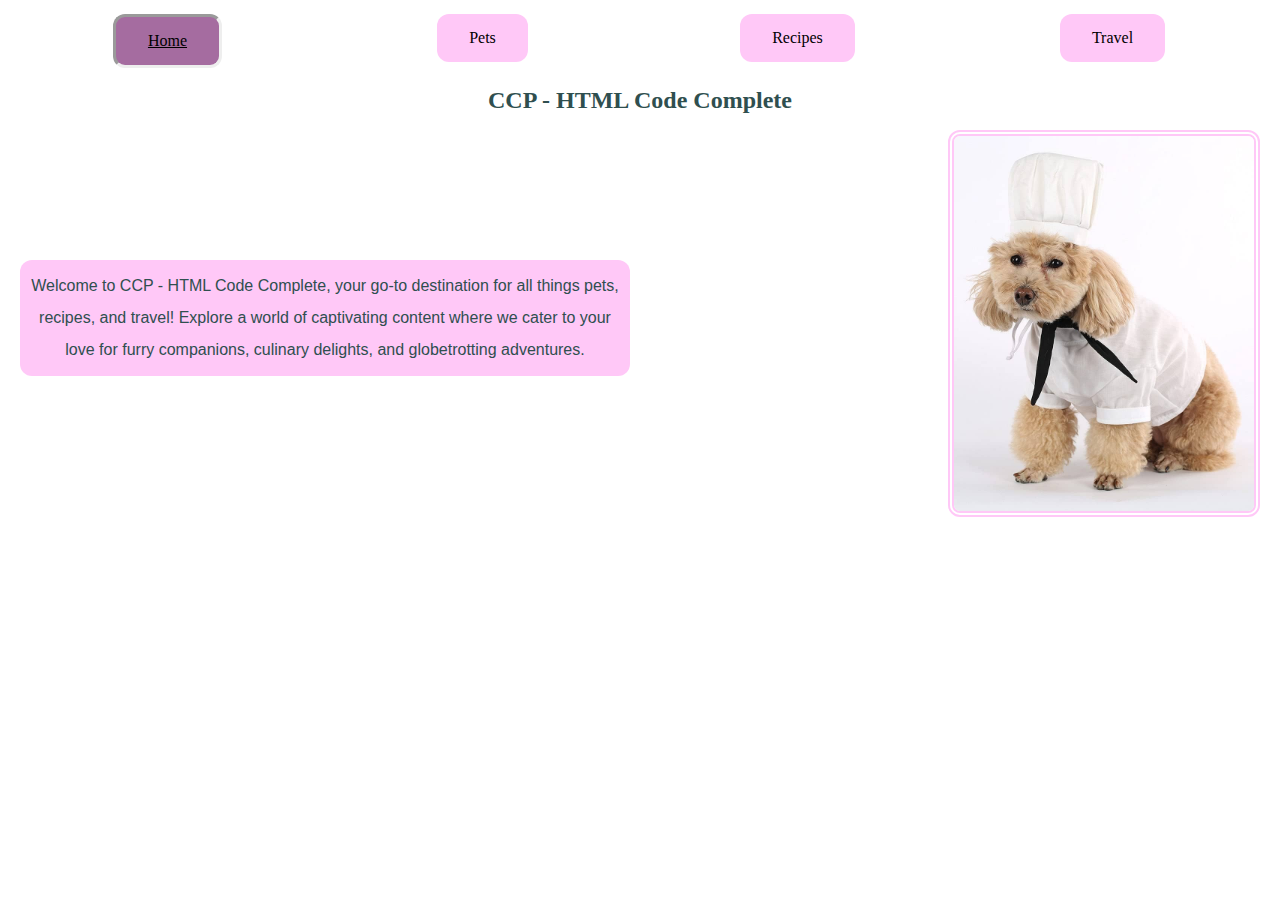
<file: index.html>
<!DOCTYPE html>
<html lang="en">
<head>
    <meta charset="UTF-8">
    <meta name="viewport" content="width=device-width, initial-scale=1.0">
    <link rel="stylesheet" href="css/html5reset.css">
    <link rel="stylesheet" href="css/style.css">
    <title>Pets</title>
</head>
<body id="homepage">
    <a class= "skip-to-main" href = "#main">Skip to Main Content</a>

        <header>
            <nav class="navigation">
                <ul>
                    <li><a class = "button1" href = "index.html">Home</a></li>
                    <li><a class = "button2" href = "pets.html">Pets</a></li>
                    <li><a class = "button3" href = "recipes.html">Recipes</a></li>
                    <li><a class = "button4" href = "travel.html">Travel</a></li>
                </ul>
            </nav>
        <h1>CCP - HTML Code Complete</h1>

    </header>
    <main id="main">
        <div class = "index_container">
            <p>Welcome to CCP - HTML Code Complete, your go-to destination for all things pets, recipes, and travel! Explore a world of captivating content where we cater to your love for furry companions, culinary delights, and globetrotting adventures. </p>
            <img src="images/chef_dog.jpg" width = "300" alt="Fluffy tan dog wearing a chef costume">
        </div>

    </main>

</body>
</html>
</file>
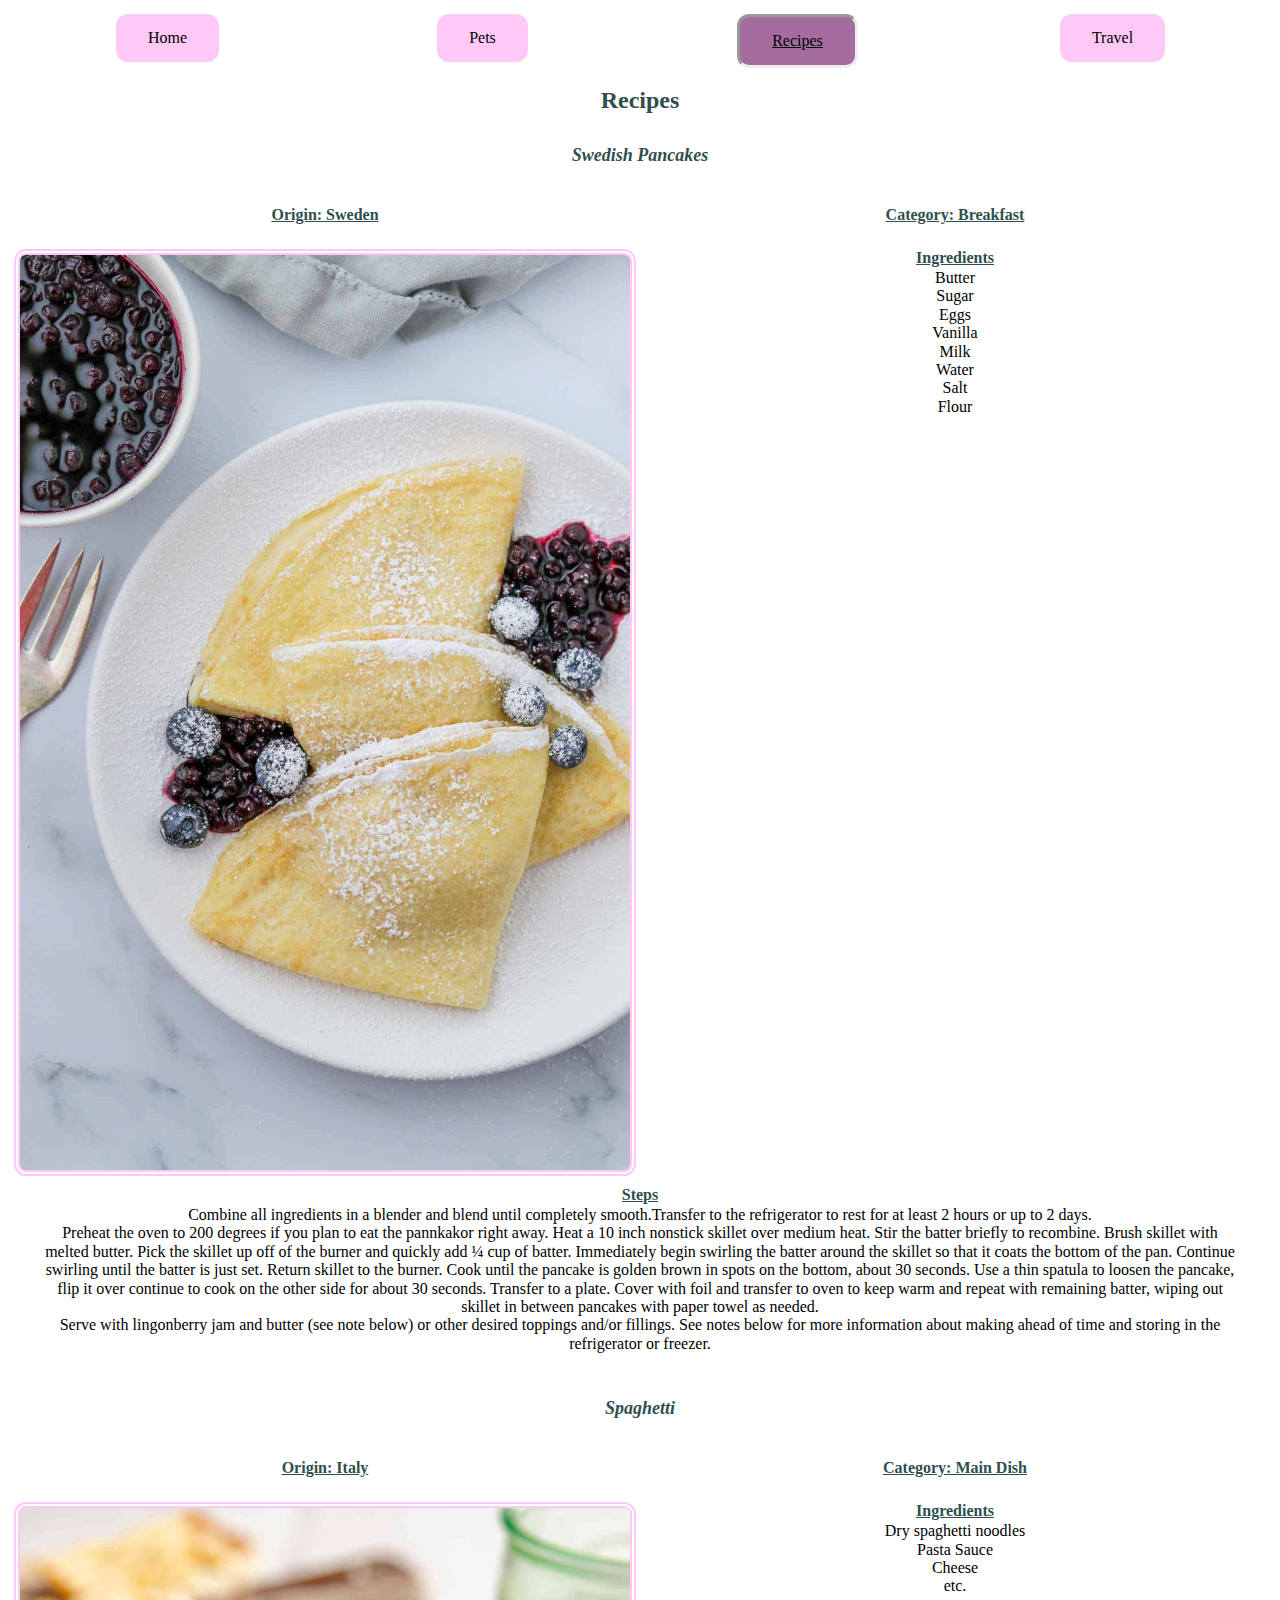
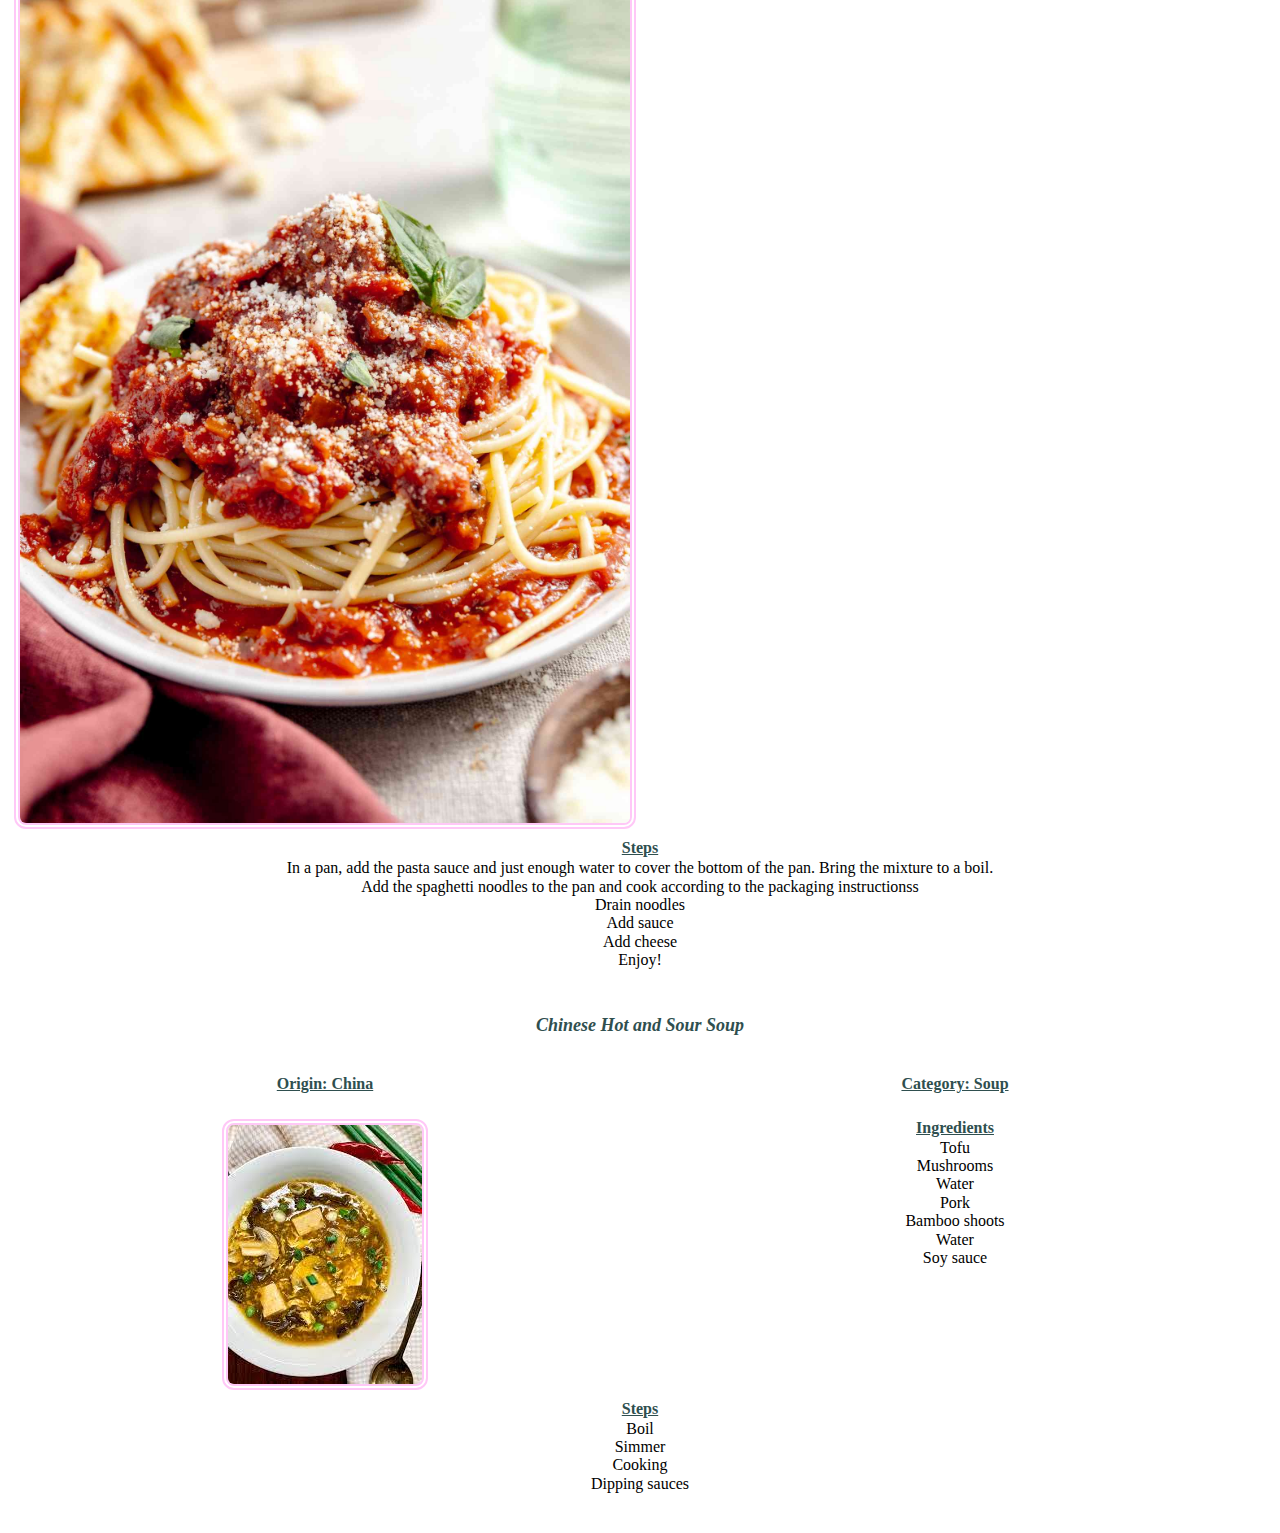
<file: recipes.html>
<!DOCTYPE html>
<html lang="en">
<head>
    <meta charset="UTF-8">
    <meta name="viewport" content="width=device-width, initial-scale=1.0">
    <link rel="stylesheet" href="css/html5reset.css">
    <link rel="stylesheet" href="css/style.css">
    <title>Travel</title>
</head>
<body id="recipespage">
    <a class= "skip-to-main" href = "#main">Skip to Main Content</a>

    <header>
        <nav class="navigation">
            <ul>
                <li><a class = "button1" href = "index.html">Home</a></li>
                <li><a class = "button2" href = "pets.html">Pets</a></li>
                <li><a class = "button3" href = "recipes.html">Recipes</a></li>
                <li><a class = "button4" href = "travel.html">Travel</a></li>
            </ul>
        </nav>

    </header>
    <main id="main">
        <h1>Recipes</h1>
        <div class = "recipes_container">
            <h2>Swedish Pancakes</h2>
            <h3> Origin: Sweden</h3>
            <h3>Category: Breakfast</h3>
            <img src="images/swedish-pancakes-platted.jpeg" alt="Three Swedish pancakes folded with a dusting of powdered sugar and berries on a plate">
            <h3 class = "pancakes-grid01 pancake-ingredients-header">Ingredients</h3>
            <ul class = "pancakes-grid01 pancake-ingredients-list">
                <li>Butter</li>
                <li>Sugar</li>
                <li>Eggs</li>
                <li>Vanilla</li>
                <li>Milk</li>
                <li>Water</li>
                <li>Salt</li>
                <li>Flour</li>
            </ul>
            <h3 class = "pancakes-grid02 pancake-steps-header">Steps</h3>
            <ol class = "pancakes-grid02 pancake-steps-list">
                <li>Combine all ingredients in a blender and blend until completely smooth.Transfer to the refrigerator to rest for at least 2 hours or up to 2 days.</li>
                <li>Preheat the oven to 200 degrees if you plan to eat the pannkakor right away.  Heat a 10 inch nonstick skillet over medium heat.  Stir the batter briefly to recombine. Brush skillet with melted butter.  Pick the skillet up off of the burner and quickly add ¼ cup of batter. Immediately begin swirling the batter around the skillet so that it coats the bottom of the pan.  Continue swirling until the batter is just set.  Return skillet to the burner. Cook until the pancake is golden brown in spots on the bottom, about 30 seconds. Use a thin spatula to loosen the pancake, flip it over continue to cook on the other side for about 30 seconds.  Transfer to a plate. Cover with foil and transfer to oven to keep warm and repeat with remaining batter, wiping out skillet in between pancakes with paper towel as needed.</li>
                <li>Serve with lingonberry jam and butter (see note below) or other desired toppings and/or fillings. See notes below for more information about making ahead of time and storing in the refrigerator or freezer.</li>
            </ol>

            <h2>Spaghetti</h2>
            <h3>Origin: Italy</h3>
            <h3>Category: Main Dish</h3>
            <img src="images/spaghetti.jpg" alt = "A plate of spaghetti">
            <h3 class = "spaghetti-grid01 spaghetti-ingredients-header">Ingredients</h3>
            <ul class = "spaghetti-grid01 spaghetti-ingredients-list">
                <li>Dry spaghetti noodles</li>
                <li>Pasta Sauce</li>
                <li>Cheese</li>
                <li>etc.</li>
            </ul>
            <h3 class = "spaghetti-grid02 spaghetti-steps-header">Steps</h3>
            <ol class = "spaghetti-grid02 spaghetti-steps-list">
                <li>In a pan, add the pasta sauce and just enough water to cover the bottom of the pan. Bring the mixture to a boil. </li>
                <li>Add the spaghetti noodles to the pan and cook according to the packaging instructionss</li>
                <li>Drain noodles</li>
                <li>Add sauce</li>
                <li>Add cheese</li>
                <li>Enjoy!</li>
            </ol>

            <h2>Chinese Hot and Sour Soup</h2>
            <h3> Origin: China</h3>
            <h3>Category: Soup</h3>
            <img src="images/ChineseHotandSourSoup3.jpg" alt="Chinese hot and sour soup with mushrooms, tofu, and other vegetables">
            <h3 class = "soup-grid01 soup-ingredients-header">Ingredients</h3>
            <ul class = "soup-grid01 soup-ingredients-list">
                <li>Tofu</li>
                <li>Mushrooms</li>
                <li>Water</li>
                <li>Pork</li>
                <li>Bamboo shoots</li>
                <li>Water</li>
                <li>Soy sauce</li>
            </ul>
            <h3 class = "soup-grid02 soup-steps-header">Steps</h3>
            <ol class = "soup-grid02 soup-steps-list">
                <li>Boil</li>
                <li>Simmer</li>
                <li>Cooking</li>
                <li>Dipping sauces</li>
            </ol>
        </div>
    </main>

</body>
</html>
</file>
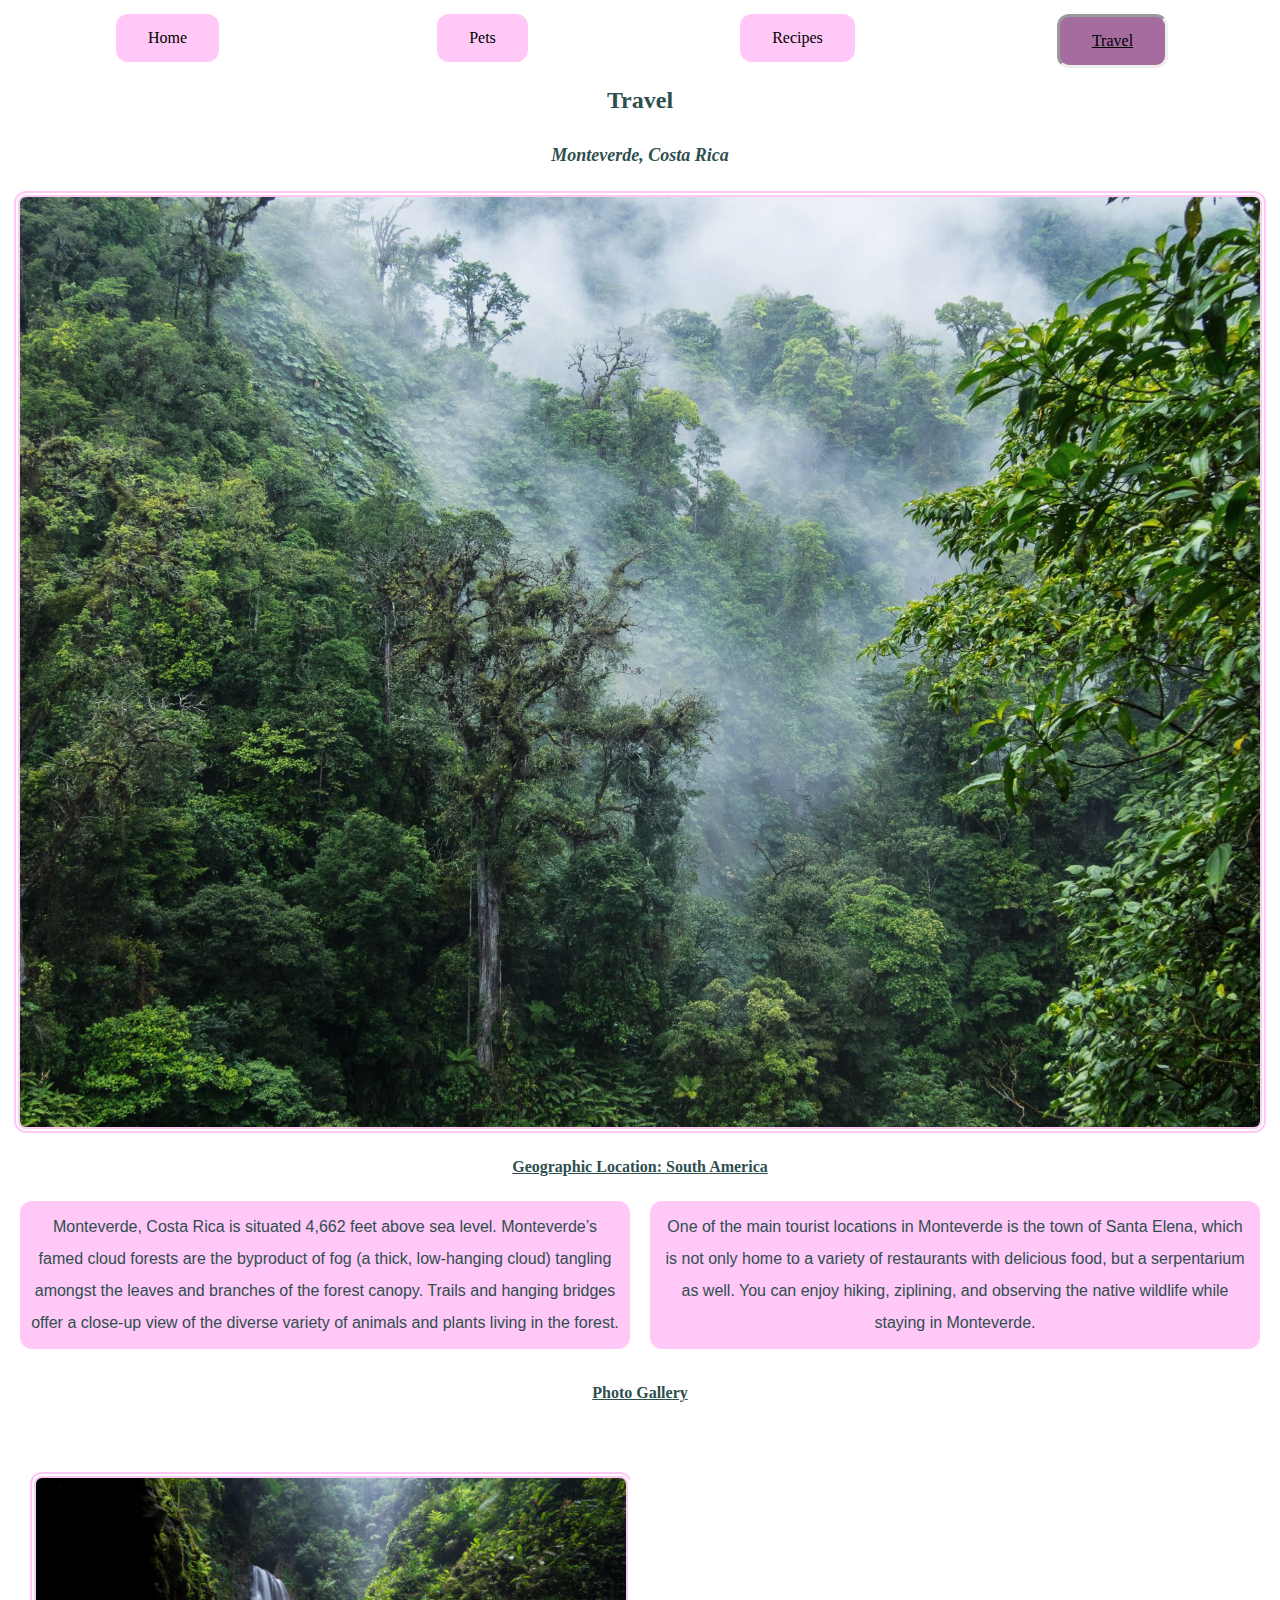
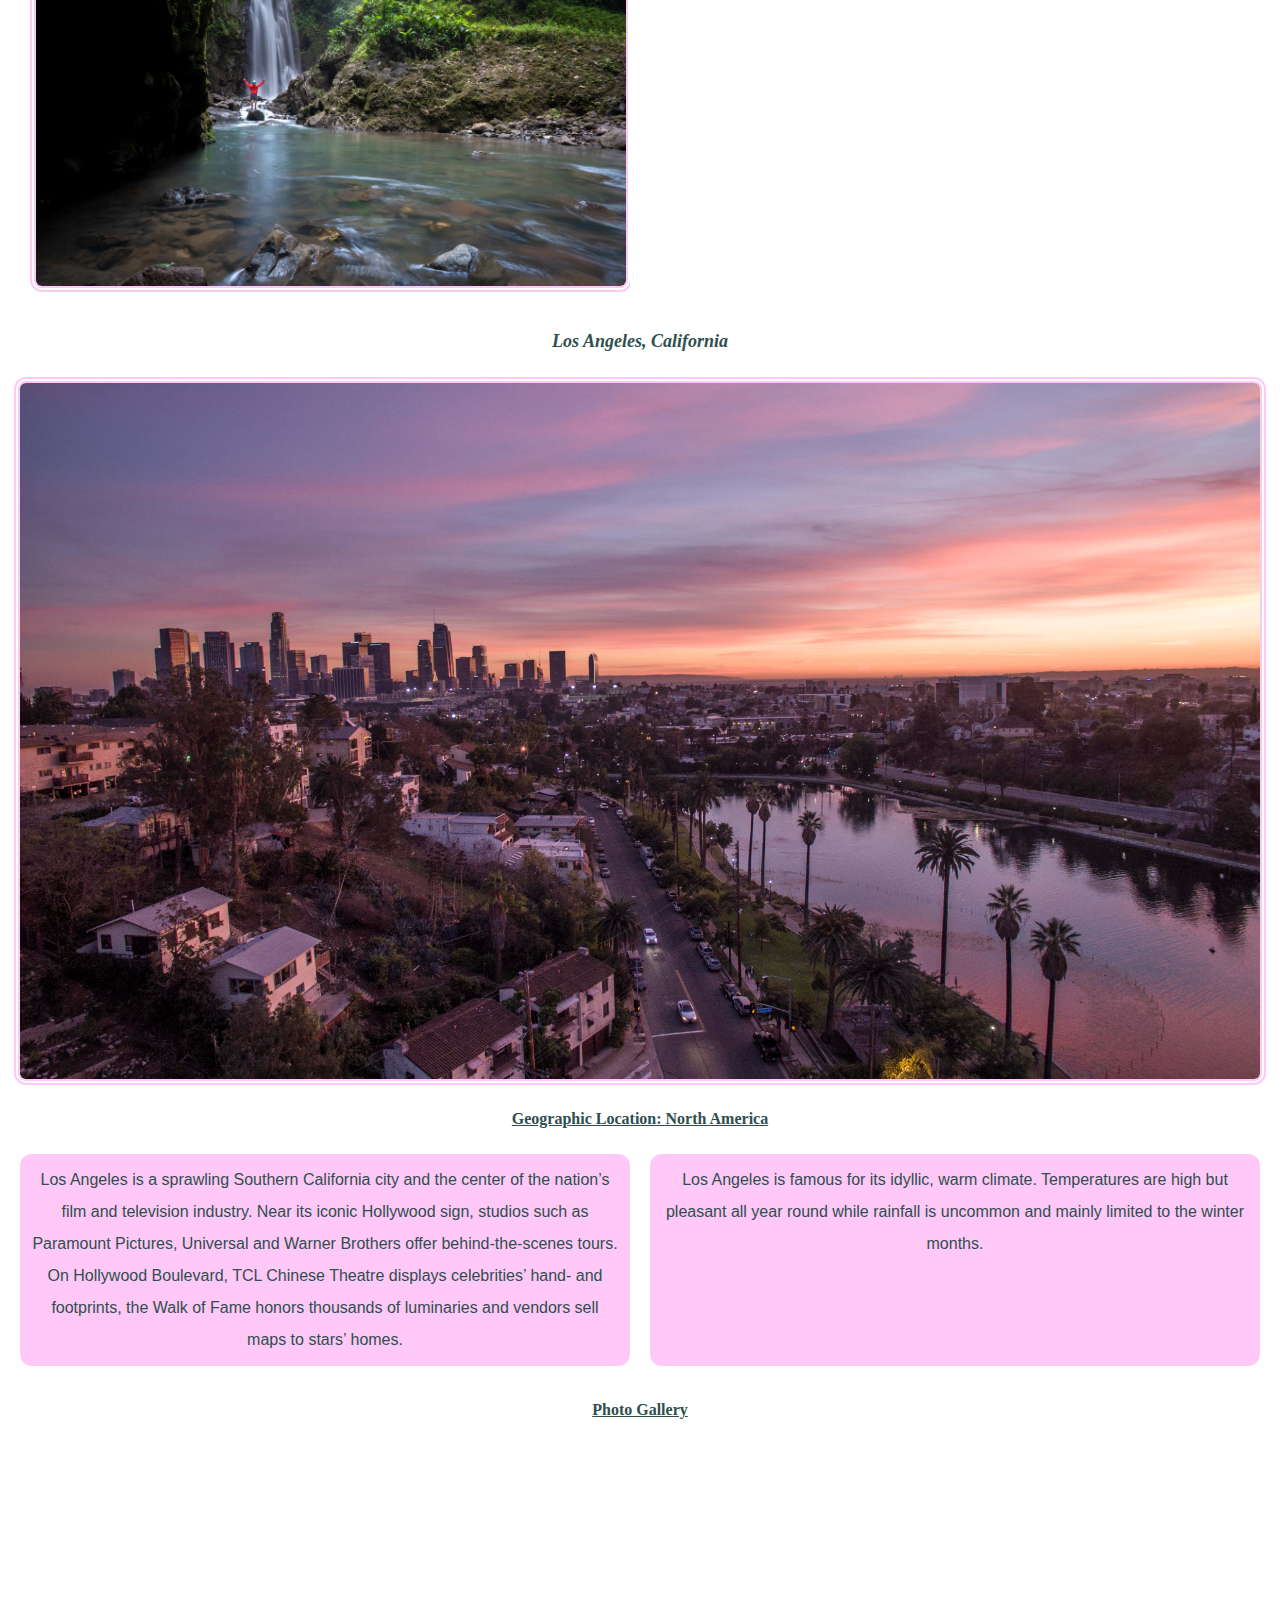
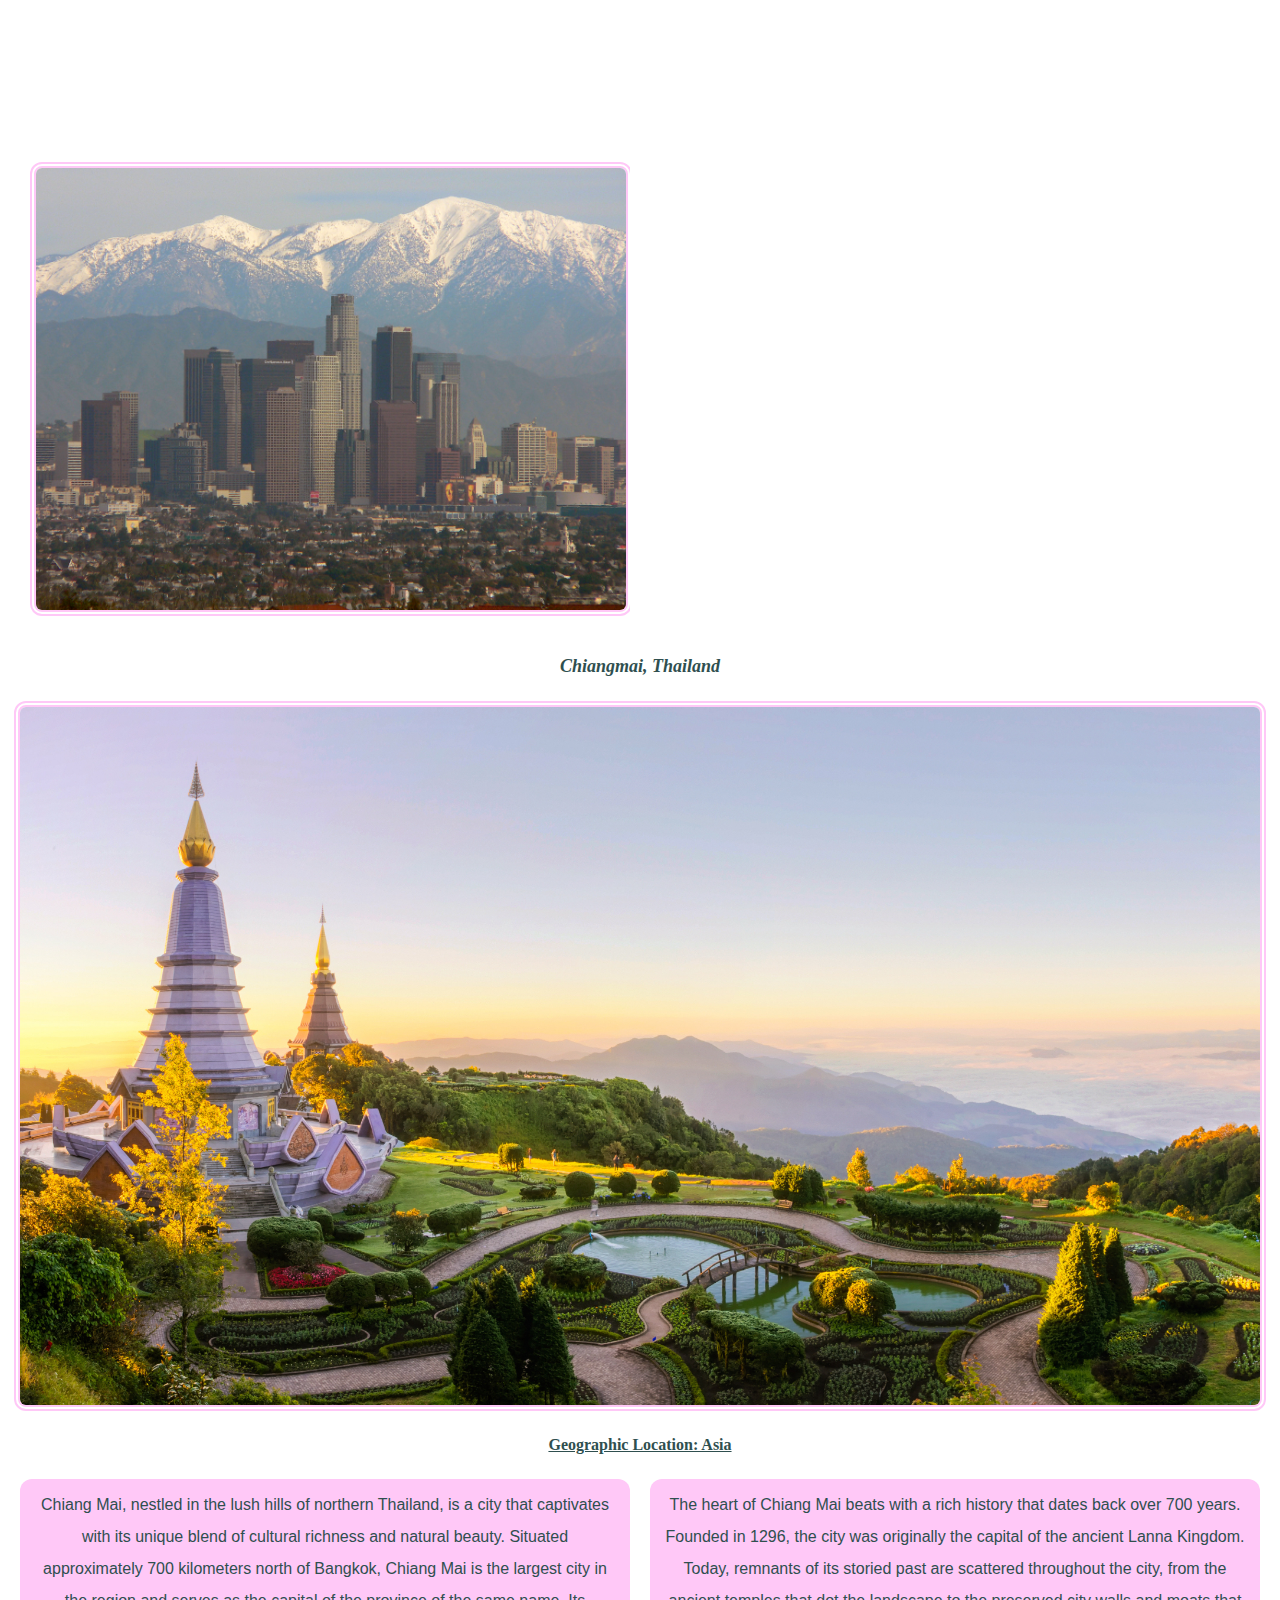
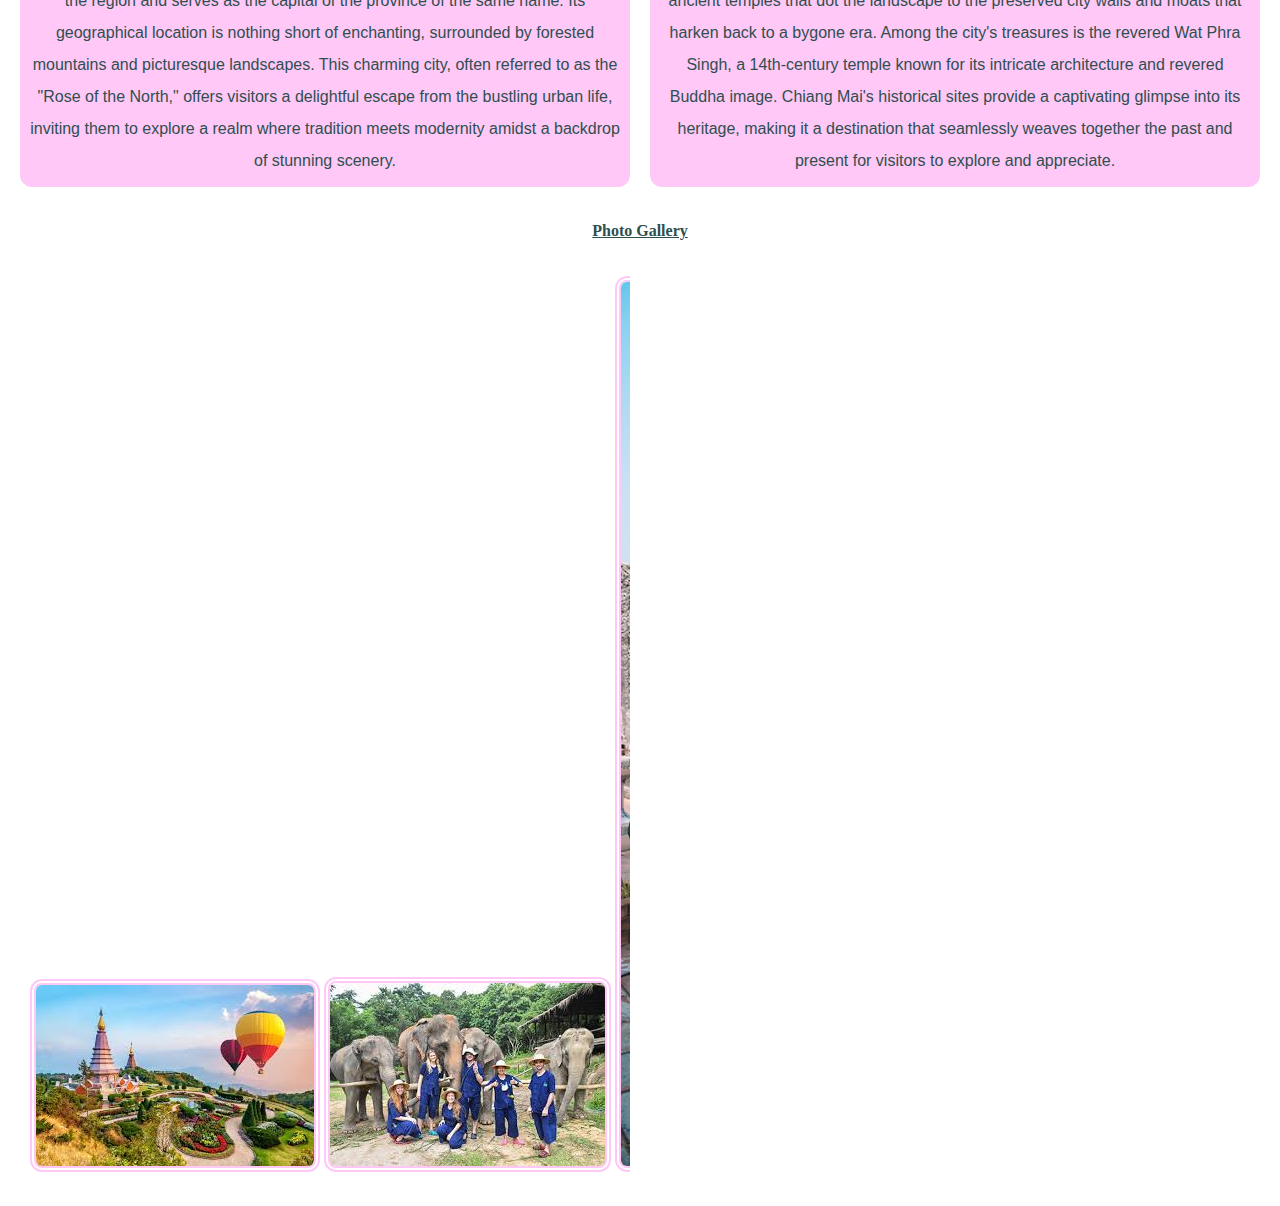
<file: travel.html>
<!DOCTYPE html>
<html lang="en">
<head>
    <meta charset="UTF-8">
    <meta name="viewport" content="width=device-width, initial-scale=1.0">
    <link rel="stylesheet" href="css/html5reset.css">
    <link rel="stylesheet" href="css/style.css">
    <title>Travel</title>
</head>
<body id="travelpage">
    <a class= "skip-to-main" href = "#main">Skip to Main Content</a>

    <header>
        <nav class="navigation">
            <ul>
                <li><a class = "button1" href = "index.html">Home</a></li>
                <li><a class = "button2" href = "pets.html">Pets</a></li>
                <li><a class = "button3" href = "recipes.html">Recipes</a></li>
                <li><a class = "button4" href = "travel.html">Travel</a></li>
            </ul>
        </nav>

    </header>
    <main id="main">
        <h1>Travel</h1>
        <div class = "travel_container">
            <h2>Monteverde, Costa Rica</h2>
            <img class = "first-pic" src="images/Monteverde_cloud_forest.jpeg" alt="Clouds rolling through a line of trees">
            <h3>Geographic Location: South America</h3>
            <p>Monteverde, Costa Rica is situated 4,662 feet above sea level. Monteverde’s famed cloud forests are the byproduct of fog (a thick, low-hanging cloud) tangling amongst the leaves and branches of the forest canopy. Trails and hanging bridges offer a close-up view of the diverse variety of animals and plants living in the forest.</p>
            <p>One of the main tourist locations in Monteverde is the town of Santa Elena, which is not only home to a variety of restaurants with delicious food, but a serpentarium as well. You can enjoy hiking, ziplining, and observing the native wildlife while staying in Monteverde.</p>
            <h3>Photo Gallery</h3>
            <div class = "gallery">
            <img src="images/Monteverde_el_tigre_waterfalls.jpeg" alt="A person in red standing in front of one of El Tigre’s four waterfalls">
            <img src="images/Monteverde_hanging_bridges.jpeg" alt="Bridge hanging above the cloud forest canopy in Monteverde">
            <img src="images/Monteverde_hummingbirds.jpeg" alt="A hummingbird with green feathers drinking from a pink and orange flower">
            </div>

            <h2>Los Angeles, California</h2>
            <img class = "first-pic" src="images/los_angeles.jpeg" alt = "Los Angeles buildings with a colorful sunset in the background">
            <h3>Geographic Location: North America</h3>
            <p>Los Angeles is a sprawling Southern California city and the center of the nation’s film and television industry. Near its iconic Hollywood sign, studios such as Paramount Pictures, Universal and Warner Brothers offer behind-the-scenes tours. On Hollywood Boulevard, TCL Chinese Theatre displays celebrities’ hand- and footprints, the Walk of Fame honors thousands of luminaries and vendors sell maps to stars’ homes.</p>
            <p>Los Angeles is famous for its idyllic, warm climate. Temperatures are high but pleasant all year round while rainfall is uncommon and mainly limited to the winter months.</p>
            <h3>Photo Gallery</h3>
            <div class = "gallery">
            <img src="images/skyline_la.jpg" alt = "The LA skyline set against the San Gabriel Mountains in the background">
            <img src="images/hollywood_sign.jpeg" alt = "Los angeles california hollywood sign close up">
            <img src="images/houses_hill.jpeg" alt = "View of Houses on a Hill on Highland Ave, Los Angeles, California">
            </div>

            <h2>Chiangmai, Thailand</h2>
            <img class = "first-pic" src="images/chiangmai.jpeg" alt = "Buildings of Chiangmai on top of a mountain with landscaped trees and a pond">
            <h3>Geographic Location: Asia</h3>
            <p>Chiang Mai, nestled in the lush hills of northern Thailand, is a city that captivates with its unique blend of cultural richness and natural beauty. Situated approximately 700 kilometers north of Bangkok, Chiang Mai is the largest city in the region and serves as the capital of the province of the same name. Its geographical location is nothing short of enchanting, surrounded by forested mountains and picturesque landscapes. This charming city, often referred to as the "Rose of the North," offers visitors a delightful escape from the bustling urban life, inviting them to explore a realm where tradition meets modernity amidst a backdrop of stunning scenery.</p>
            <p>The heart of Chiang Mai beats with a rich history that dates back over 700 years. Founded in 1296, the city was originally the capital of the ancient Lanna Kingdom. Today, remnants of its storied past are scattered throughout the city, from the ancient temples that dot the landscape to the preserved city walls and moats that harken back to a bygone era. Among the city's treasures is the revered Wat Phra Singh, a 14th-century temple known for its intricate architecture and revered Buddha image. Chiang Mai's historical sites provide a captivating glimpse into its heritage, making it a destination that seamlessly weaves together the past and present for visitors to explore and appreciate.</p>
            <h3>Photo Gallery</h3>
            <div class = "gallery">
            <img src="images/chiangmai1.jpeg" alt = "Colorful hot balloons in the heart of Chiang Mai">
            <img src="images/chiangmai2.jpeg" alt = "Several elephants and smiley volunteers in the forest">
            <img src="images/chiangmai3.jpeg" alt = "Ancient temple of Chiang Mai">
            </div>
        </div>
    </main>

</body>
</html>
</file>
<file: css/style.css>
body{
    background-color: white;
    margin:5px;
    padding:5px;
    line-height:1.15;
    text-align: center;
}

h1, h2, h3{
    font-weight: bold;
    margin: 15px 0px;
    color: darkslategray;
    text-align: center;
}

h1{
    font-size: x-large;
}

h2{
    font-size: large;
    font-style: italic;
}

h3{
    font-size: medium;
    text-decoration: underline;
}

main img{
    align-items: center;
    border: double 6px #ffc8f7;
    border-radius: 12px;
}

p{
    line-height: 2;
    font-family: 'Lucida Sans', 'Lucida Sans Regular', 'Lucida Grande', 'Lucida Sans Unicode', Geneva, Verdana, sans-serif;
    color: darkslategray;
    background-color: #ffc8f7;
    margin-bottom: 10px;
    text-align: center;
    padding: 10px;
    border-radius: 12px;
}

.button1, .button2, .button3, .button4{
    background-color: #ffc8f7;
    border: none;
    color: black;
    padding: 15px 32px;
    text-align: center;
    text-decoration: none;
    display: inline-block;
    font-size: 16px;
    margin: 4px 2px;
    cursor: pointer;
    border-radius: 12px;
}

.gallery{
    display: grid;
    grid-template-columns: 1fr 1fr 1fr;
    grid-gap: 10px;
    padding: 10px;
    justify-items: center;
}

.skip-to-main{
    position: absolute;
    left: -1000px;
}
.skip-to-main:focus{
    position: relative;
    left: 10px;
}

/* nav ul{
    display: inline-block;
} */

#homepage .button1, #petspage .button2, #recipespage .button3, #travelpage .button4{
    background-color: #a56ca0;
    text-decoration: underline;
    border: inset;
}

@media screen and (min-width: 700px){
    nav ul{
        display: grid;
        grid-template-columns: 1fr 1fr 1fr 1fr;
    }

    .index_container, .pets_container, .recipes_container, .travel_container{
        display: grid;
        grid-template-columns: 1fr 1fr;
        column-gap: 20px;
        row-gap: 10px;
        margin: 10px;
    }

    .index_container img, .pets_container img, .recipes_container img, .travel_container img{
        max-width: 100%;
    }

    .index_container{
        align-items: center;
        justify-items: end;
    }

    .pets_container{
        align-items: stretch;
        justify-items: start;
    }

    .pets_container p{
        grid-column: 2 / -1;
    }

    .pets_container p:nth-of-type(even){
        grid-column: 1 / -1;
    }

    .pets_container ul{
        text-align: left;
        list-style: circle;
    }

    .pets_container h1, .pets_container h2, .pets_container h3, .recipes_container h2, .travel_container h2, .travel_container h3{
        grid-column: 1 / -1;
    }

    .recipes_container, .travel_container{
        justify-items: center;
    }

    .pancakes-grid01{
        grid-column: 2;
        grid-row: 3;
    }

    .pancake-ingredients-header, .pancake-steps-header, .spaghetti-ingredients-header, .spaghetti-steps-header, .soup-ingredients-header, .soup-steps-header{
        margin: 0;
    }

    .pancake-ingredients-list, .pancake-steps-list, .spaghetti-ingredients-list, .spaghetti-steps-list, .soup-ingredients-list, .soup-steps-list{
        padding: 20px;
    }

    .pancakes-grid02{
        grid-column: 1 / -1;
        grid-row: 4;
    }

    .spaghetti-grid01{
        grid-column: 2;
        grid-row: 7;
    }

    .spaghetti-grid02{
        grid-column: 1 / -1;
        grid-row: 8;
    }

    .soup-grid01{
        grid-column: 2;
        grid-row: 11;
    }

    .soup-grid02{
        grid-column: 1 / -1;
        grid-row: 12;
    }

    .first-pic{
        grid-column: 1 / -1;
    }

    .gallery {
        display: block;
        overflow: auto;
        white-space: nowrap;
        padding: 10px;
    }

}
</file>
